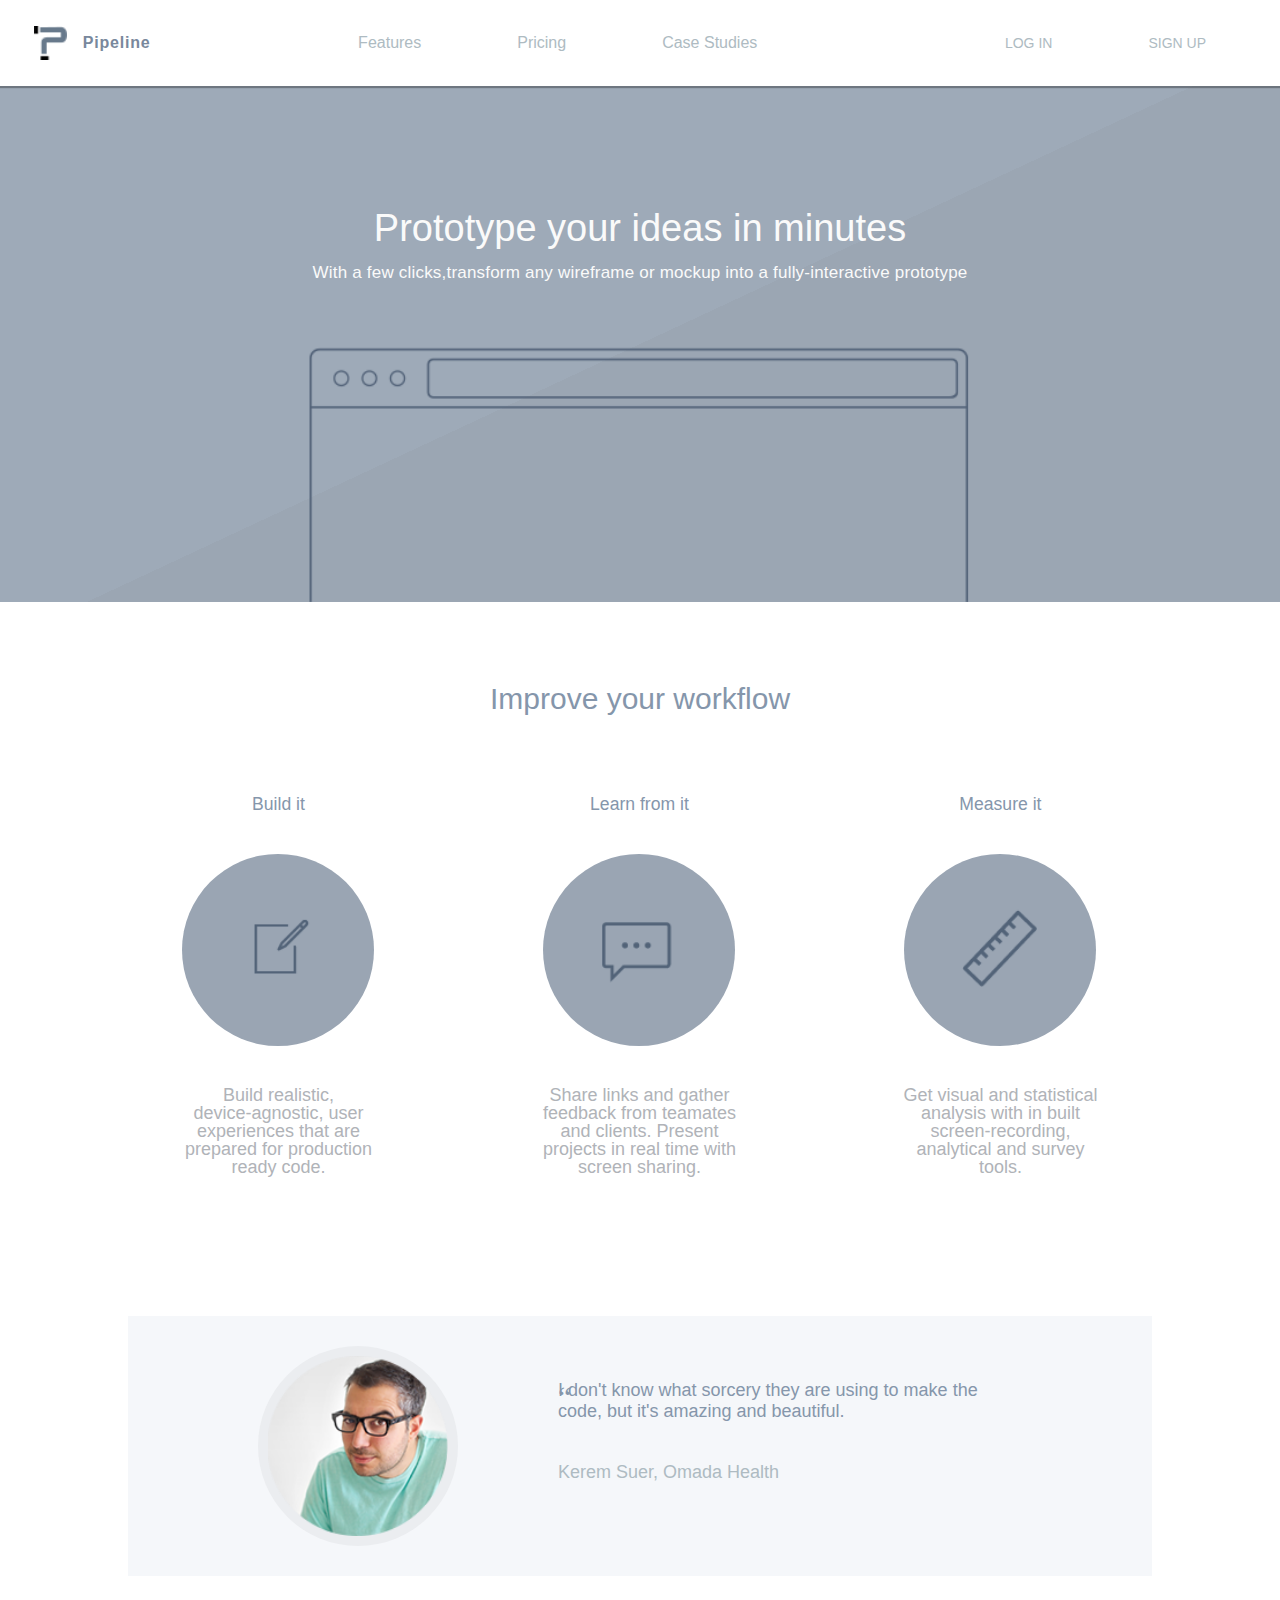
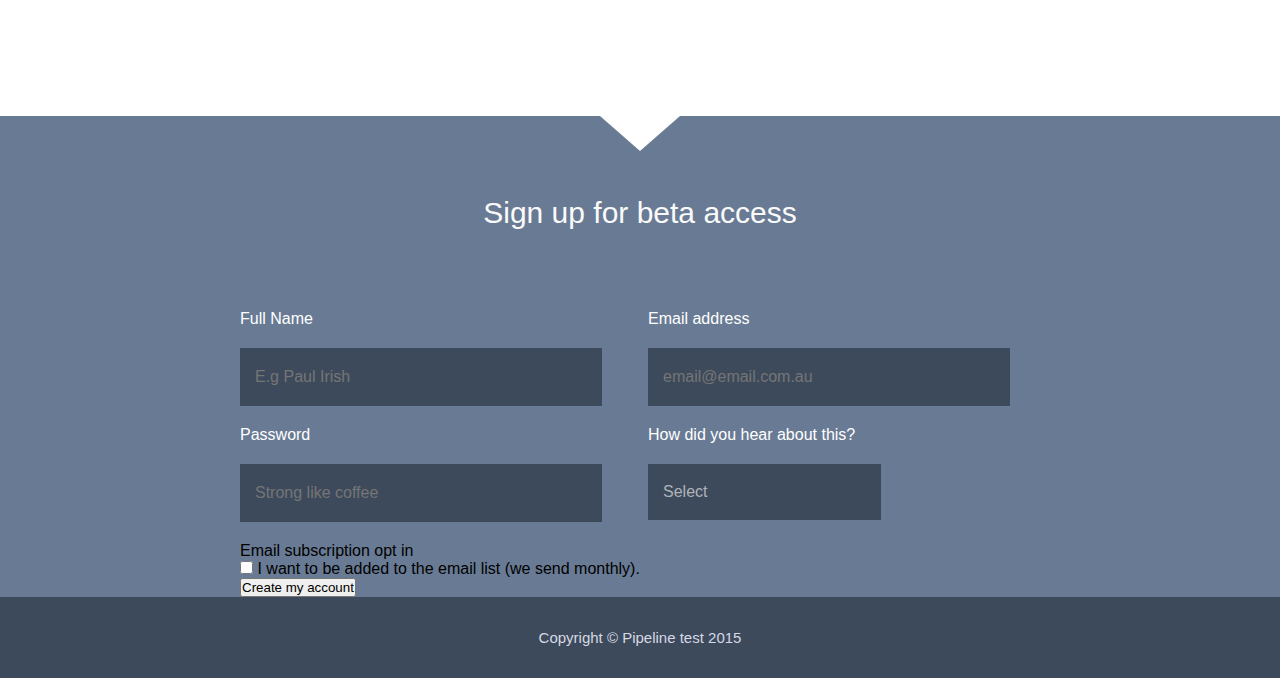
<file: images/Pipeline.htm>
<!DOCTYPE html>
<!-- saved from url=(0065)file:///Users/ashleyoliver/Documents/websites/pipeline/index.html -->
<html><head><meta http-equiv="Content-Type" content="text/html; charset=UTF-8">

    <title>Pipeline</title>

    
    <meta name="keywords" content="">
    <meta name="description" content="">
    <meta name="viewport" content="width=device-width, initial-scale=1">

    <link rel="stylesheet" type="text/css" href="./Pipeline_files/style.css">
    <link href="./Pipeline_files/css" rel="stylesheet">

</head>

<body>

<header class="c-header">
    <div class="l-grid l-grid--space-between l-grid--align-middle">
        <div class="l-grid__item">
            <h1 class="c-logo">
                <img class="c-logo--image" src="./Pipeline_files/pipeline_logo.png">
                <span class="c-logo__text">Pipeline</span>
            </h1>
        </div>

        <div class="l-grid__item">
            <ul class="l-grid">
                <li class="l-grid__item">
                    <a href="file:///Users/ashleyoliver/Documents/websites/pipeline/features" class="c-nav-link">
                        Features
                    </a>
                </li>
                <li class="l-grid__item">
                    <a href="file:///Users/ashleyoliver/Documents/websites/pipeline/pricing" class="c-nav-link">
                        Pricing
                    </a>
                </li>
                <li class="l-grid__item">
                    <a href="file:///Users/ashleyoliver/Documents/websites/pipeline/case-studies" class="c-nav-link">
                        Case Studies
                    </a>
                 </li>
            </ul>
        </div>

        <div class="l-grid__item">
            <ul class=" l-grid l-grid--align-middle">
                <li class="l-grid__item ">
                    <button id="js-open-login-dropdown" class="c-button">Log in</button>
                    <form id="login-dropdown" class="c-dropdown">
                        <label for="username">Username</label>
                        <input id="username" name="username" type="text" placeholder="Username">

                        <label for="login-password">Password</label>
                        <input id="login-password" name="login-password" type="text" placeholder="*********">
                    </form>
                </li>

                <li class="l-grid__item ">
                    <a class="c-button" href="file:///Users/ashleyoliver/Documents/websites/pipeline/index.html#sign-up">Sign up</a>
                </li>
            </ul>
        </div>
    </div>

</header>

<main>

<section class="c-background--gradient">
    <div class="c-prototype">
        <h2 class="c-prototype__header">Prototype your ideas in minutes</h2>

        <p class="c-prototype__paragraph">With a few clicks,transform any wireframe or mockup into a fully-interactive prototype</p>
    </div>
    <img class="c-prototype__image" src="./Pipeline_files/browser_outline.png">
</section>

<!-- class in section for :after feature for white triangle -->
<section class="c-section c-section--margin c-section--has-arrow ">

    <div class="l-container l-container--wide">

        <h2 class="c-heading">Improve your workflow</h2>

        <ul class="l-grid l-grid--gutter-vertical-large l-grid--gutter-horizontal-large">
            <li class="l-grid__item l-grid__item--4-col l-grid__item--12-col-phone l-grid__item--6-col-tablet ">
                <div class="c-info-block">
                    <h3 class="c-info-block__title">Build it</h3>
                        <div class="c-info-block__image-border">
                            <img class="c-info-block__image" src="./Pipeline_files/icon_build.png">
                        </div>
                    <div class="c-info-block__para">
                        <p>Build realistic,<br> device-agnostic, user<br> experiences that are<br> prepared for production<br> ready code.</p>
                    </div>
                </div>
            </li>

            <li class="l-grid__item l-grid__item--4-col l-grid__item--12-col-phone l-grid__item--6-col-tablet ">
                <div class="c-info-block">
                    <h3 class="c-info-block__title">Learn from it</h3>
                        <div class="c-info-block__image-border">
                            <img class="c-info-block__image" src="./Pipeline_files/icon_learn.png">
                        </div>
                    <div class="c-info-block__para">
                        <p>Share links and gather<br> feedback from teamates<br> and clients. Present<br> projects in real time with<br> screen sharing.</p>
                    </div>
                </div>
            </li>

            <li class="l-grid__item l-grid__item--4-col l-grid__item--12-col-phone l-grid__item--6-col-tablet ">
                <div class="c-info-block">
                    <h3 class="c-info-block__title">Measure it</h3>
                        <div class="c-info-block__image-border">
                            <img class="c-info-block__image" src="./Pipeline_files/icon_measure.png">
                        </div>
                    <div class="c-info-block__para">
                        <p>Get visual and statistical<br> analysis with in built<br> screen-recording,<br> analytical and survey<br> tools.</p>
                    </div>
                </div>
            </li>
        </ul>


        <div class="c-quote">
            <div class="c-quote__image-border">
                <img class="c-quote__image" src="./Pipeline_files/user_photo.png">
            </div>
            <blockquote class="c-quote__info">
                <p>I don't know what sorcery they are using to make the <br>code, but it's amazing and beautiful.</p>
                <p class="c-quote__info--nametag">Kerem Suer, Omada Health</p>
            </blockquote>
        </div>

    </div>
    <!-- .l-container -->

</section>


<section class=" c-section--blue " id="sign-up">
    <form class=" l-container l-container__narrow">
        <fieldset>

            <legend class="c-heading c-heading--alt">Sign up for beta access</legend>

            <div class="l-grid">
                <div class="l-grid__item l-grid__item--6-col">
                    <label class="c-signup--label" for="full-name">Full Name</label>
                    <input class="c-signup--input" id="full-name" name="full-name" type="text" placeholder="E.g Paul Irish">
                </div>

                <div class="l-grid__item l-grid__item--6-col">
                    <label class="c-signup--label" for="email">Email address</label>
                    <input class="c-signup--input" id="email" name="email" type="text" placeholder="email@email.com.au">
                </div>

                <div class="l-grid__item l-grid__item--6-col">
                    <label class="c-signup--label" for="password">Password</label>
                    <input class="c-signup--input" id="password" name="password" type="text" placeholder="Strong like coffee">
                </div>

                <div class="l-grid__item l-grid__item--6-col">
                    <label class="c-signup--label" for="heard-about">How did you hear about this?</label>
                    <div class="c-signup--select">
                        <select class="c-signup--input id=" heard-about"="">
                            <option selected="" disabled="">Select</option>
                            <option value="twitter">Twitter</option>
                            <option>Facebook</option>
                            <option>Tv</option>
                            <option>Radio</option>
                            <option>Magazines</option>
                        </select>
                    </div>
                </div>
            </div>
        </fieldset>

        <fieldset>
            <legend class="h-hide-visually">Email subscription opt in</legend>

            <input id="email-opt-in" type="checkbox" name="email-opt-in">
            <label for="email-opt-in">I want to be added to the email list (we send monthly).</label>

        </fieldset>

        <button>Create my account</button>

    </form>
</section>

<footer class="c-section--dark-blue c-copyright">
    <small>Copyright © Pipeline test 2015</small>
</footer>

<script src="./Pipeline_files/main.js"></script>




</main></body></html>
</file>
<file: images/Pipeline_files/style.css>
.hidden{display:none}.h-hidden-visually{display:none}*{box-sizing:border-box;margin:0;padding:0}html{font-size:1em}ul,ol{list-style:none}fieldset{border:none}body{font-family:'Open Sans', sans-serif}.l-grid{display:-ms-flexbox;display:flex;-ms-flex-direction:row;flex-direction:row;-ms-flex-flow:row wrap;flex-flow:row wrap;margin-left:-1rem}.l-grid__item{-ms-flex-preferred-size:auto;flex-basis:auto;padding-left:1rem}.l-grid__item--4-col{width:33.3%}.l-grid__item--3-col{width:25%}.l-grid__item--6-col{width:50%}.l-grid--gutter-vertical-large{margin-bottom:-3.75rem}.l-grid--gutter-vertical-large>.l-grid__item{margin-bottom:3.75rem}.l-grid--gutter-horizontal-large{margin-left:-3.75rem}.l-grid--gutter-horizontal-large>.l-grid__item{padding-left:3.75rem}.l-grid--align-middle{-ms-flex-align:center;align-items:center}.l-grid--align-center{-ms-flex-pack:center;justify-content:center}.l-grid--space-between{-ms-flex-pack:justify;justify-content:space-between}@media (max-width: 1023px){.l-grid__item--6-col-tablet{width:50% !important}}@media (max-width: 760px){.l-grid__item--12-col-phone{width:100% !important}}.l-container{max-width:1024px;min-width:768px;margin:0 auto}.l-container__wide{max-width:1100px}.l-container__narrow{max-width:800px}.l-container__mid{max-width:1000px}.l-flex{display:-ms-flexbox;display:flex}.c-header{background-color:#fff;padding:1.1875rem 2.125rem;box-shadow:0px 2px 1px rgba(0,0,0,0.3);position:relative}.c-background--gradient{background-color:#9eaab8;background:linear-gradient(155deg, #9eaab8 0%, #9eaab8 50%, #9ba6b3 50%, #9ba6b3 100%)}.c-section--margin{padding-bottom:8.75rem;position:relative}.c-section--blue{background-color:#697b94}.c-section--dark-blue{background-color:#3d4a5c}.c-section--margin:after{content:"";width:0;height:0;border-style:solid;border-width:35px 40px 0 40px;border-color:#fff transparent transparent transparent;position:absolute;top:100%;left:50%;transform:translate(-50%)}.c-logo{-ms-flex-align:center;align-items:center;display:-ms-flexbox;display:flex;text-align:center}.c-logo__text{color:#79889c;font-size:1rem;font-weight:700;letter-spacing:0.05rem;margin-left:1rem;vertical-align:middle}.c-logo--image{height:2.125rem}.c-nav-link{color:#aebbc2;padding:2.5rem;font-size:1rem;text-decoration:none;vertical-align:middle}.c-nav-link:hover,.c-nav-link:focus{color:#79889c}.c-login{padding:1rem;text-transform:uppercase}.c-button{background-color:#fff;border:none;border-radius:.4375rem;color:#aebbc2;cursor:pointer;font-size:.875rem;font-weight:300;padding:1rem 2.5rem;text-decoration:none;text-transform:uppercase;transition:0.3s}.c-button:hover,.c-button:focus{background-color:#4a9bff;border-radius:.4375rem;box-shadow:inset 0 0 2px 1px rgba(0,0,0,0.5);color:#fff}.c-dropdown{background-color:#f9f9f9;box-shadow:0px 8px 16px 0px rgba(0,0,0,0.2);display:none;min-width:160px;overflow:auto;position:absolute}.c-dropdown.is-active{display:block}.c-prototype{color:#fafafa;padding-bottom:3.125rem;padding-top:6rem;text-align:center;line-height:1.6}.c-prototype__header{color:#fafafa;font-size:2.375rem;font-weight:300;padding-top:1rem}.c-prototype__paragraph{color:#fafafa;font-size:1.0625rem;letter-spacing:.0125rem}.c-prototype__image{display:block;margin:0 auto;width:52%}.c-info-block{color:#b0b3b8;font-size:1.125rem;font-weight:300;text-align:center;padding-bottom:8.75rem;line-height:1}.c-info-block__title{color:#8596ab;font-size:1.1rem;font-weight:400;padding-bottom:2.5rem}.c-info-block__image-border{background-color:#9aa5b3;border-radius:15rem;height:12rem;margin:0 auto;width:12rem}.c-info-block__image{height:auto;width:100%}.c-info-block__para{padding-top:2.5rem}.c-info-block__padding{padding-bottom:5.625rem}.c-info-block{color:#b0b3b8;font-size:1.125rem;font-weight:300;text-align:center;padding-bottom:8.75rem;line-height:1}.c-info-block__title{color:#8596ab;font-size:1.1rem;font-weight:400;padding-bottom:2.5rem}.c-info-block__image-border{background-color:#9aa5b3;border-radius:15rem;height:12rem;margin:0 auto;width:12rem}.c-info-block__image{height:auto;width:100%}.c-info-block__para{padding-top:2.5rem}.c-info-block__padding{padding-bottom:5.625rem}.c-heading{color:#8596ab;font-size:1.875rem;font-weight:300;padding:5rem;text-align:center}.c-heading--alt{color:#fafafa}.c-quote{background-color:#f5f7fa;display:-ms-flexbox;display:flex;padding:1.875rem 8.125rem}.c-quote__image-border{background-color:#ebedf0;border-radius:50%;padding:.625rem;height:12.5rem;width:12.5rem}.c-quote__image{width:100%;max-width:100%;height:auto}.c-quote__info::before{content:open-quote;font-family:georgia,times,serif;font-size:1.875rem;position:absolute}.c-quote__info{font-size:1.125rem;padding-top:2.125rem;padding-left:6.25rem;position:relative;text-align:left;color:#8596ab}.c-quote__info--nametag{padding-top:2.5rem;color:#aebbc2}.c-quote__info--box-align{text-align:left}.c-copyright{color:#d5d9e3;font-size:1.125rem;padding:1.875rem;text-align:center}.c-signup--label{color:#fff;display:block}.c-signup--input{background-color:#3d4a5c;border:none;color:#b0b3b8;font-size:1rem;padding:1.25rem 8.75rem 1.25rem .9375rem;margin:1.25rem 0rem}.c-signup--select select{background-color:#3d4a5c;border:none;color:#b0b3b8;font-size:1rem;padding:1.25rem 8.75rem 1.25rem .9375rem;margin:1.25rem 0rem;line-height:1;border-radius:0;-webkit-appearance:none}.c-sign--select{width:240px;height:34px;overflow:hidden;background:url(../../../images/new_arrow.png) no-repeat right #ddd;border:1px solid #ccc}
/*# sourceMappingURL=style.css.map */
</file>
